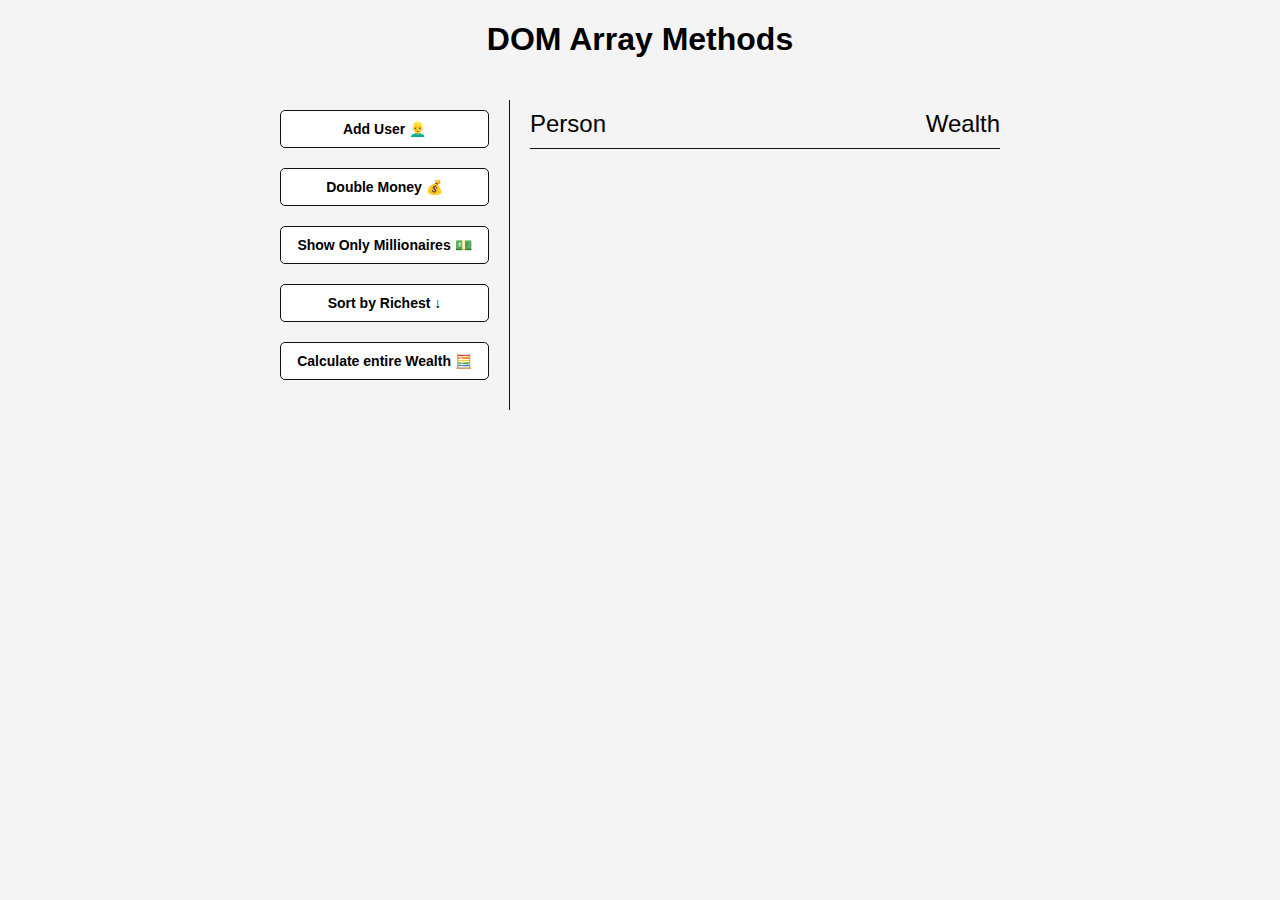
<file: Dom-Array-Methods/index.html>
<!DOCTYPE html>
<html lang="en">
  <head>
    <meta charset="UTF-8" />
    <meta name="viewport" content="width=device-width, initial-scale=1.0" />
    <meta http-equiv="X-UA-Compatible" content="ie=edge" />
    <link rel="stylesheet" href="style.css" />
    <title>DOM Array Methods</title>
  </head>
  <body>
    <h1>DOM Array Methods</h1>

    <div class="container">
      <aside>
        <button id="add-user">Add User 👱‍♂️</button>
        <button id="double">Double Money 💰</button>
        <button id="show-millionaires">Show Only Millionaires 💵</button>
        <button id="sort">Sort by Richest ↓</button>
        <button id="calculate-wealth">Calculate entire Wealth 🧮</button>
      </aside>

      <main id="main">
        <h2><strong>Person</strong> Wealth</h2>
      </main>
    </div>

    <script src="script.js"></script>
  </body>
</html>
</file>
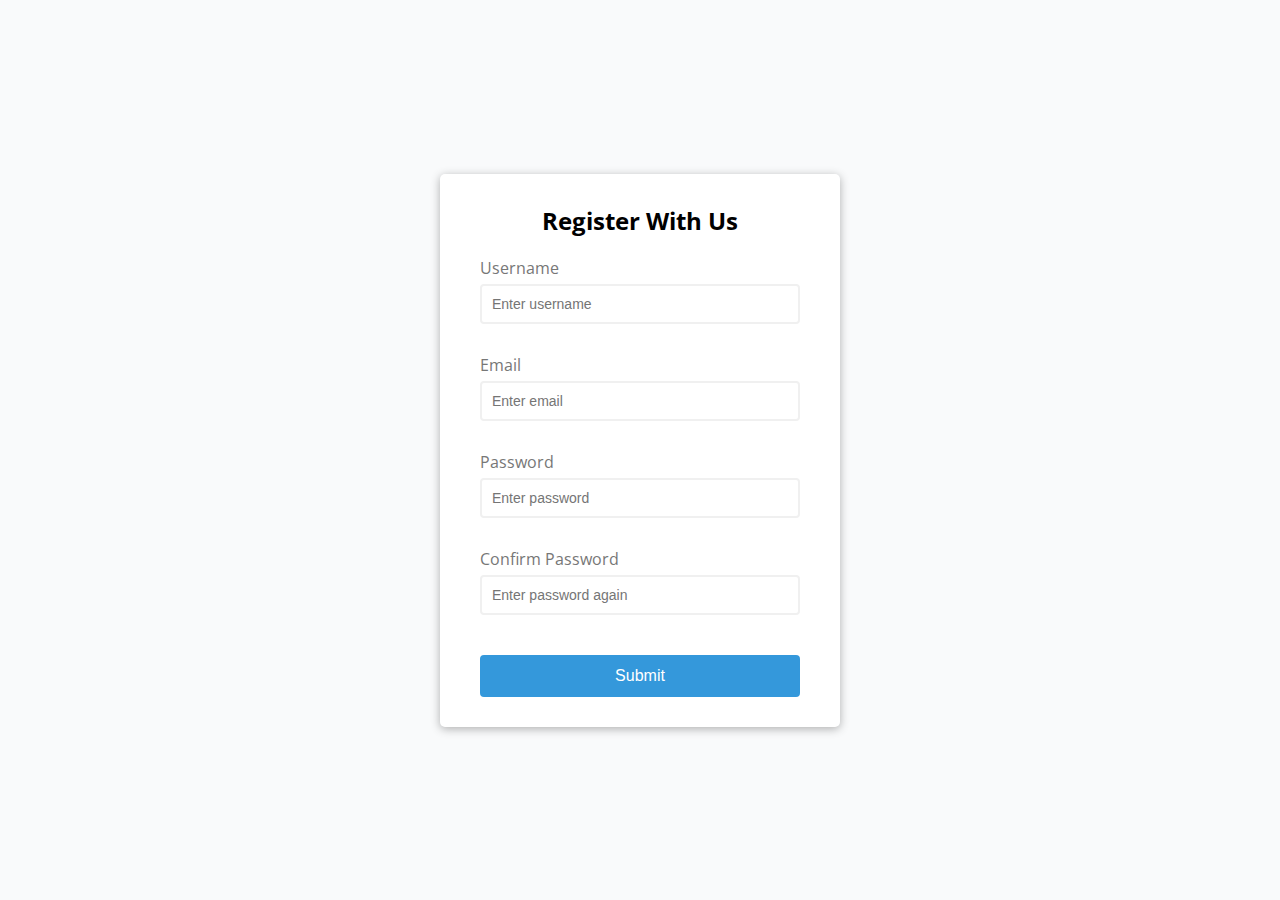
<file: Form-Validator/index.html>
<!DOCTYPE html>
<html lang="en">
<head>
    <meta charset="UTF-8">
    <link rel="stylesheet" href="style.css"/>
    <title>Form Validator</title>
</head>
<body>
    <div class="container">
        <form id="form" class="form">
            <h2>Register With Us</h2>
            <div class="form-control">
            <label for="username">Username</label>
            <input type="text" id="username" placeholder="Enter username" />
            <small>Error message</small>
            </div>
            <div class="form-control">
            <label for="email">Email</label>
            <input type="text" id="email" placeholder="Enter email" />
            <small>Error message</small>
            </div>
            <div class="form-control">
            <label for="password">Password</label>
            <input type="password" id="password" placeholder="Enter password" />
            <small>Error message</small>
            </div>
            <div class="form-control">
            <label for="password2">Confirm Password</label>
            <input type="password" id="password2" placeholder="Enter password again" />
            <small>Error message</small>
            </div>
            <button type="submit">Submit</button>
        </form>
    </div>
    <script src="script.js"></script>
</body>
</html>
</file>
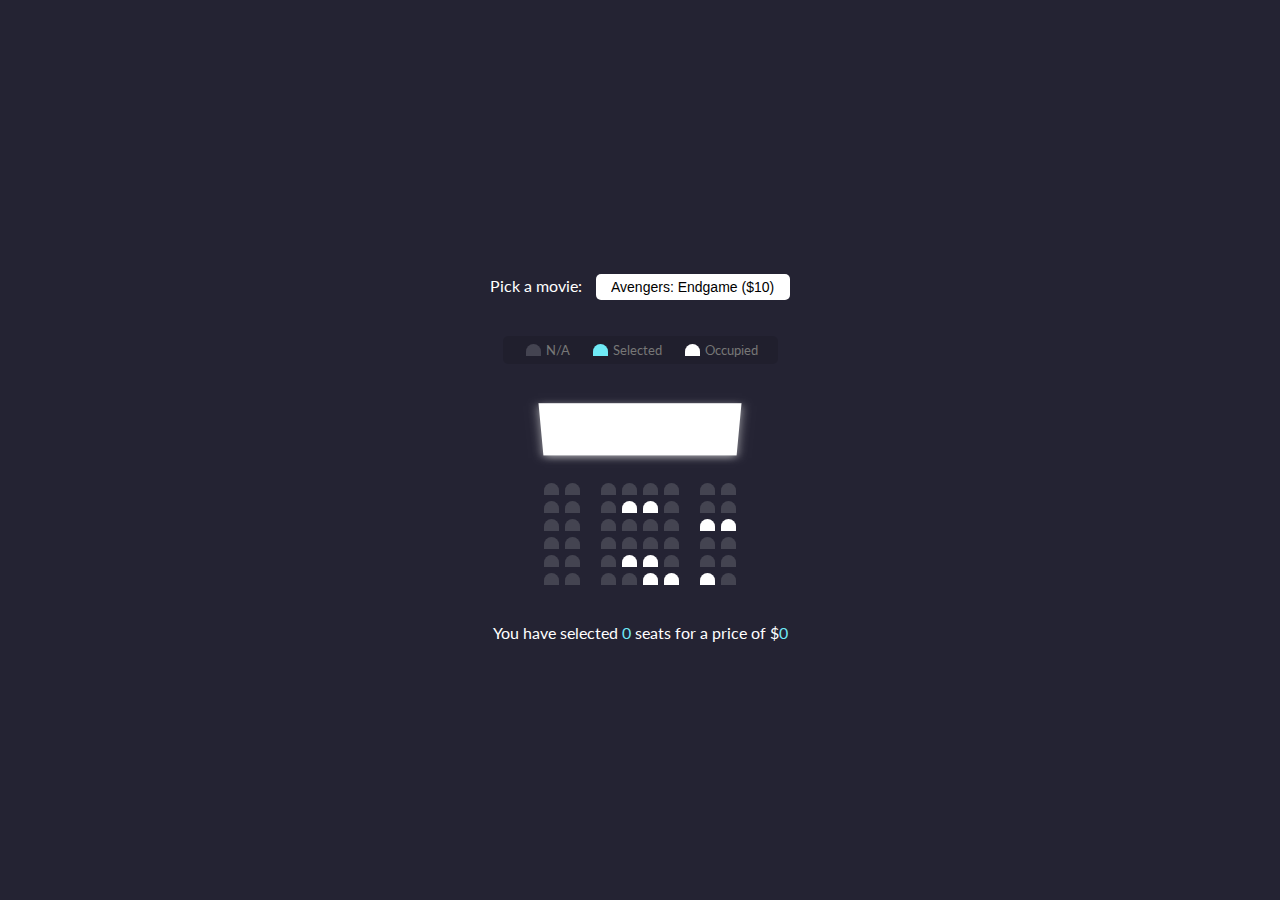
<file: Movie-Seat-Booking/index.html>
<!DOCTYPE html>
<html lang="en">
<head>
    <meta charset="UTF-8">
    <meta name="viewport" content="width=device-width, initial-scale=1.0">
    <meta http-equiv="X-UA-Compatible" content="ie=edge">
    <link rel="stylesheet" href="style.css"/>
    <title>Movie Seat Booking</title>
</head>
<body>
<div class="movie-container">
    <label >Pick a movie:</label>
    <select id="movie">
        <option value="10">Avengers: Endgame ($10)</option>
        <option value="12">Joker ($12)</option>
        <option value="8">Toy Story ($8)</option>
        <option value="9">The Lion King ($9)</option>
    </select>
</div>
<ul class="showcase">
    <li>
       <div class="seat"></div> 
       <small>N/A</small>
    </li>
    <li>
        <div class="seat selected"></div> 
        <small>Selected</small>
     </li>
     <li>
        <div class="seat occupied"></div> 
        <small>Occupied</small>
     </li>
</ul>

<div class="container">
    <div class="screen"></div>

    <div class="row">
        <div class="seat"></div>
        <div class="seat"></div>
        <div class="seat"></div>
        <div class="seat"></div>
        <div class="seat"></div>
        <div class="seat"></div>
        <div class="seat"></div>
        <div class="seat"></div>
    </div>
    <div class="row">
        <div class="seat"></div>
        <div class="seat"></div>
        <div class="seat"></div>
        <div class="seat occupied"></div>
        <div class="seat occupied"></div>
        <div class="seat"></div>
        <div class="seat"></div>
        <div class="seat"></div>
    </div>   
    <div class="row">
        <div class="seat"></div>
        <div class="seat"></div>
        <div class="seat"></div>
        <div class="seat"></div>
        <div class="seat"></div>
        <div class="seat"></div>
        <div class="seat occupied"></div>
        <div class="seat occupied"></div>
    </div>  
    <div class="row">
        <div class="seat"></div>
        <div class="seat"></div>
        <div class="seat"></div>
        <div class="seat"></div>
        <div class="seat"></div>
        <div class="seat"></div>
        <div class="seat"></div>
        <div class="seat"></div>
    </div>   
    <div class="row">
        <div class="seat"></div>
        <div class="seat"></div>
        <div class="seat"></div>
        <div class="seat occupied"></div>
        <div class="seat occupied"></div>
        <div class="seat"></div>
        <div class="seat"></div>
        <div class="seat"></div>
    </div> 
    <div class="row">
        <div class="seat"></div>
        <div class="seat"></div>
        <div class="seat"></div>
        <div class="seat"></div>
        <div class="seat occupied"></div>
        <div class="seat occupied"></div>
        <div class="seat occupied"></div>
        <div class="seat"></div>
    </div>
</div>
    <p class="text">You have selected <span id="count">0</span> seats for a price of $<span id="total">0</span></p>
    <script type="module" src="script.js"></script>
</body>
</html>
</file>
<file: Dom-Array-Methods/style.css>
* {
    box-sizing: border-box;
  }
  
  body {
    background: #f4f4f4;
    font-family: Arial, Helvetica, sans-serif;
    display: flex;
    flex-direction: column;
    align-items: center;
    min-height: 100vh;
    margin: 0;
  }

  .container {
    display: flex;
    padding: 20px;
    margin: 0 auto;
    max-width: 100%;
    width: 800px;
  }

  aside {
    padding: 10px 20px;
    width: 250px;
    border-right: 1px solid #111;
  }

  button {
    cursor: pointer;
    background-color: #fff;
    border: solid 1px #111;
    border-radius: 5px;
    display: block;
    width: 100%;
    padding: 10px;
    margin-bottom: 20px;
    font-weight: bold;
    font-size: 14px;
  }

  main {
    flex: 1;
    padding: 10px 20px;
  }

  h2 {
    border-bottom: 1px solid #111;
    padding-bottom: 10px;
    display: flex;
    justify-content: space-between;
    font-weight: 300;
    margin: 0 0 20px;
  }

  h3 {
    background-color: #fff;
    border-bottom: 1px solid #111;
    padding: 10px;
    display: flex;
    justify-content: space-between;
    font-weight: 300;
    margin: 20px 0 0;
  }

  .person {
    display: flex;
    justify-content: space-between;
    font-size: 20px;
    margin-bottom: 10px;
  }
</file>
<file: Form-Validator/style.css>
@import url('https://fonts.googleapis.com/css?family=Open+Sans&display=swap');

:root {
  --success-color: #2ecc71;
  --error-color: #e74c3c;
}

* {
  box-sizing: border-box;
}

body {
  background-color: #f9fafb;
  font-family: 'Open Sans', sans-serif;
  display: flex;
  align-items: center;
  justify-content: center;
  min-height: 100vh;
  margin: 0;
}

.container {
  background-color: #fff;
  border-radius: 5px;
  box-shadow: 0 2px 10px rgba(0, 0, 0, 0.3);
  width: 400px;
}

h2 {
  text-align: center;
  margin: 0 0 20px;
}

.form {
  padding: 30px 40px;
}

.form-control {
  margin-bottom: 10px;
  padding-bottom: 20px;
  position: relative;
}

.form-control label {
  color: #777;
  display: block;
  margin-bottom: 5px;
}

.form-control input {
  border: 2px solid #f0f0f0;
  border-radius: 4px;
  display: block;
  width: 100%;
  padding: 10px;
  font-size: 14px;
}

.form-control input:focus {
  outline: 0;
  border-color: #777;
}

.form-control.success input {
  border-color: var(--success-color);
}

.form-control.error input {
  border-color: var(--error-color);
}

.form-control small {
  color: var(--error-color);
  position: absolute;
  bottom: 0;
  left: 0;
  visibility: hidden;
}

.form-control.error small {
  visibility: visible;
}

.form button {
  cursor: pointer;
  background-color: #3498db;
  border: 2px solid #3498db;
  border-radius: 4px;
  color: #fff;
  display: block;
  font-size: 16px;
  padding: 10px;
  margin-top: 20px;
  width: 100%;
}
</file>
<file: Movie-Seat-Booking/style.css>
@import url('https://fonts.googleapis.com/css2?family=Lato&display=swap');

* {
    box-sizing: border-box;
}

body {
    background-color: #242333;
    color: #fff;
    font-family: 'Lato', sans-serif;
    display: flex;
    flex-direction: column;
    align-items: center;
    justify-content: center;
    min-height: 100vh;
    margin: 0;
  }

.movie-container {
    margin: 20px 0;
}

.movie-container select {
    background-color: #fff;
    border: 0;
    border-radius: 5px;
    font-size: 14px;
    margin-left: 10px;
    padding: 5px 15px 5px 15px;
    -moz-appearance: none;
    -webkit-appearance: none;
    appearance: none;
}

.container{
    perspective: 1000px;
    margin-bottom: 30px;

}

.seat{
    background-color: #444451;
    height: 12px;
    width: 15px;
    margin: 3px;
    border-top-left-radius: 10px;
    border-top-right-radius: 10px;
}

.seat.selected{
    background-color: #6feaf6;
}

.seat.occupied{
    background-color: #fff;
}

.seat:nth-of-type(2){
    margin-right: 18px;
}

.seat:nth-last-of-type(2){
    margin-left: 18px;
}

.seat:not(.occupied):hover{
    cursor: pointer;
    transform: scale(1.2);
}

.showcase .seat:not(.occupied):hover{
    cursor: default;
    transform: scale(1);
}

.showcase {
    background: rgba(0, 0, 0, 0.1);
    padding: 5px 10px;
    border-radius: 5px;
    color: #777;
    list-style-type: none;
    display: flex;
    justify-content: space-between;
}

.showcase li{
    display: flex;
    justify-content: center;
    align-items: center;
    margin: 0 10px;
}

.showcase li small{
    margin-left: 2px;
}

.row{
   display: flex;
}

.screen{
    background-color: #fff;
    height: 70px;
    width: 100%;
    margin: 15px 0;
    transform: rotateX(-45deg);
    box-shadow: 0 3px 10px rgba(225, 225, 225, 0.7);
}

p.text{
    margin: 5px 0;
}

p.text span{
    color: #6feaf6;
}
</file>
